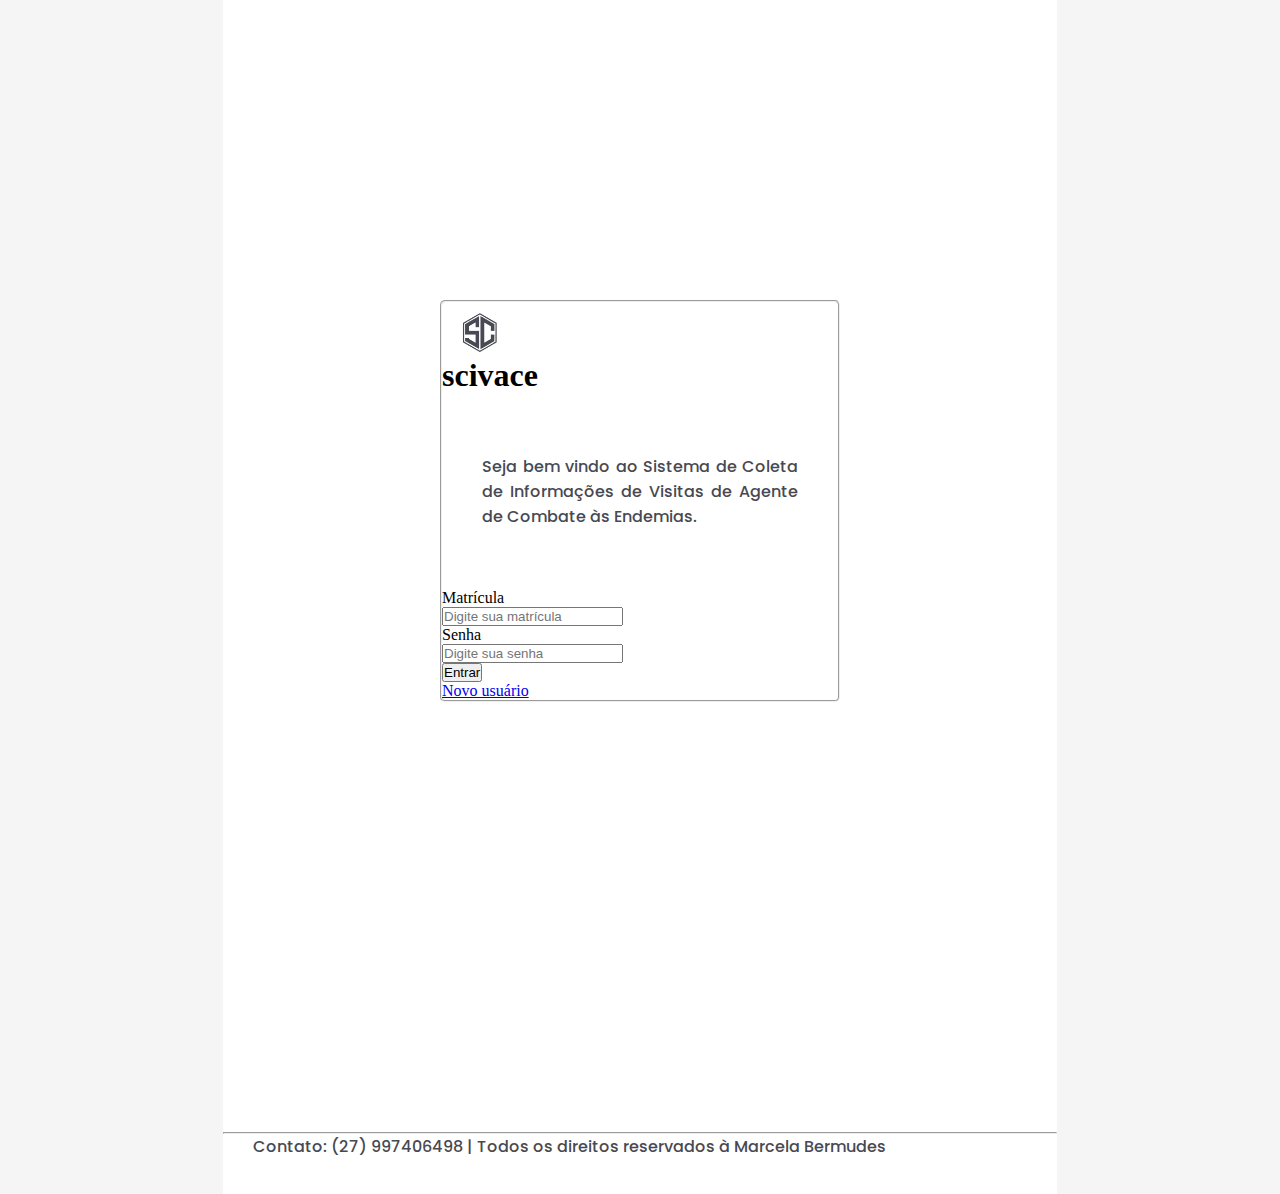
<file: index.html>
<!DOCTYPE html>
<html lang="pt-br">

<head>
    <meta charset="UTF-8">
    <meta name="viewport" content="width=device-width, initial-scale=1.0">
    <link rel="stylesheet" href="css/index.css">
    <title>SCIVACE</title>
</head>

<body>
    <!--TOPO/CABEÇALHO-->
    <header>
        <!--<H1 class="logo_nome">scivace</H1>-->
        <figure>
            <!--<img class="logo" src="/img/logo_scivace.PNG" alt="Logomarca SCIVACE">-->
        </figure>

    </header>

    <!--MAIN-->
    <main>

        <div class="centro">
            <fieldset>
                <figure>
                    <img class="logo" src="/img/logo_scivace.PNG" alt="Logomarca SCIVACE">
                </figure>
                <h1>scivace</h1>
                <p>Seja bem vindo ao Sistema de Coleta de Informações de Visitas de Agente de Combate às Endemias.</p>
                <!--FORMULÁRIO-->
                <form action="">
                    <!--MATRICULA-->
                    <label for="matricula">Matrícula</label><br>
                    <input type="text" id="matricula" name="matricula" value="" placeholder="Digite sua matrícula"><br>
                    <!--SENHA-->
                    <label for="senha">Senha</label><br>
                    <input type="password" id="senha" name="senha" placeholder="Digite sua senha"><br>
                    <!--ENVIAR: COLOCAR O BOTÃO DE ENVIAR AQUI (INPUT) E TIRAR O BUTTON-->
                </form>
                <a href="home.html"><button>Entrar</button> <br></a>
                <a class="novo_usuario" href="/cadastro.html">Novo usuário</a>
            </fieldset>
        </div>
        <!--BOTÃO VOLTAR-->
        <!--<div class="inferior_direito">
            <a href="index.html"><button class="voltar">Voltar</button></a>
        </div>-->
    </main>

    <!--RODAPÉ-->
    <footer>
        <hr>
        <p class="autora">Contato: (27) 997406498 | Todos os direitos reservados à Marcela Bermudes
        </p>
    </footer>


</body>

</html>
</file>
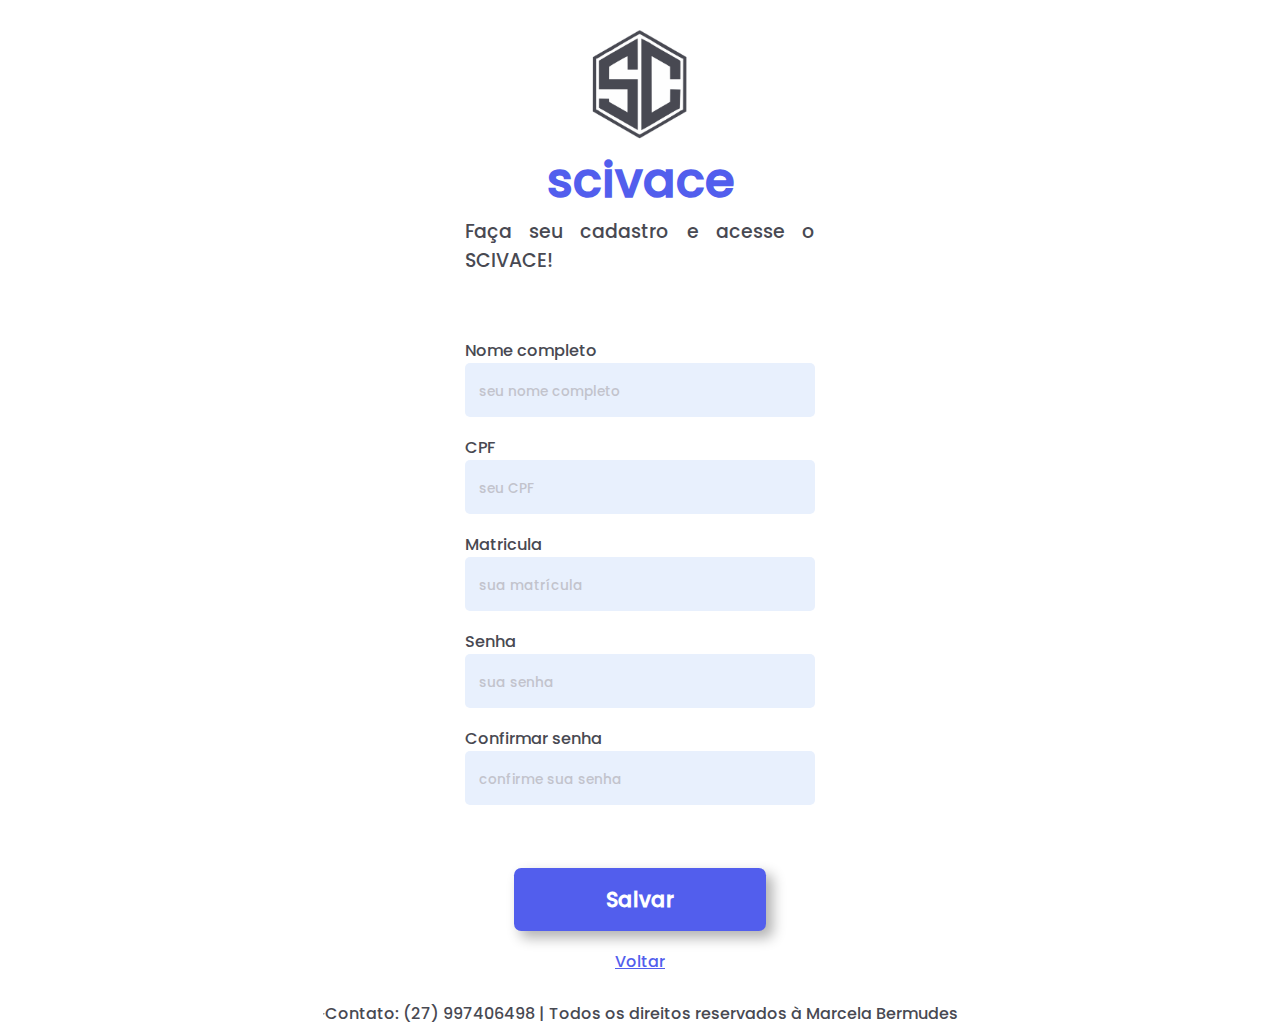
<file: cadastro.html>
<!DOCTYPE html>
<html lang="pt-br">

<head>
    <meta charset="UTF-8">
    <meta name="viewport" content="width=device-width, initial-scale=1.0">
    <link rel="stylesheet" href="css/cadastro.css">
    <meta name="viewport" content="width=device-width, initial-scale=1.0">

    <title>SCIVACE</title>
</head>

<body>
    <!--TOPO/CABEÇALHO-->
    <header>
        <!--<H1 class="logo_nome">scivace</H1>
        <figure>
            <img class="logo" src="/img/logo_scivace.PNG" alt="Logomarca SCIVACE">
        </figure>-->

    </header>

    <!--MAIN-->
    <main>
        <div class="centro">
            <fieldset>
                <figure>
                    <img class="logo" src="/img/logo_scivace.PNG" alt="Logomarca SCIVACE">
                </figure>
                <h1>scivace</h1>
                <p>Faça seu cadastro e acesse o SCIVACE!</p>
                <!--FORMULÁRIO-->
                <form action="">
                    <!--NOME-->
                    <label for="nome">Nome completo
                    </label><br>
                    <input type="text" id="nome" name="nome" value="" placeholder="seu nome completo"><br>
                    <!--CPF-->
                    <label for="cpf">CPF</label><br>
                    <input type="text" id="cpf" name="cpf" value="" placeholder="seu CPF"><br>
                    <!--MATRICULA-->
                    <label for="matricula">Matricula</label><br>
                    <input type="text" id="matricula" name="matricula" value="" placeholder="sua matrícula"><br>
                    <!--SENHA-->
                    <label for="senha">Senha</label><br>
                    <input type="password" id="senha" name="senha" placeholder="sua senha"><br>
                    <!--CONFIRMAR SENHA-->
                    <label for="confirmar_senha">Confirmar senha</label><br>
                    <input type="password" id="confirmar_senha" name="confirmar_senha"
                        placeholder="confirme sua senha"><br>
                    <!--ENVIAR-->

                </form>
                <a href="index.html"><button>Salvar</button> <br></a>
                <a class="voltar" href="/index.html">Voltar</a>

            </fieldset>
        </div>
    </main>

    <!--RODAPÉ-->
    <footer>
        <hr>
        <p class="autora">Contato: (27) 997406498 | Todos os direitos reservados à Marcela Bermudes
        </p>
    </footer>


</body>

</html>
</file>
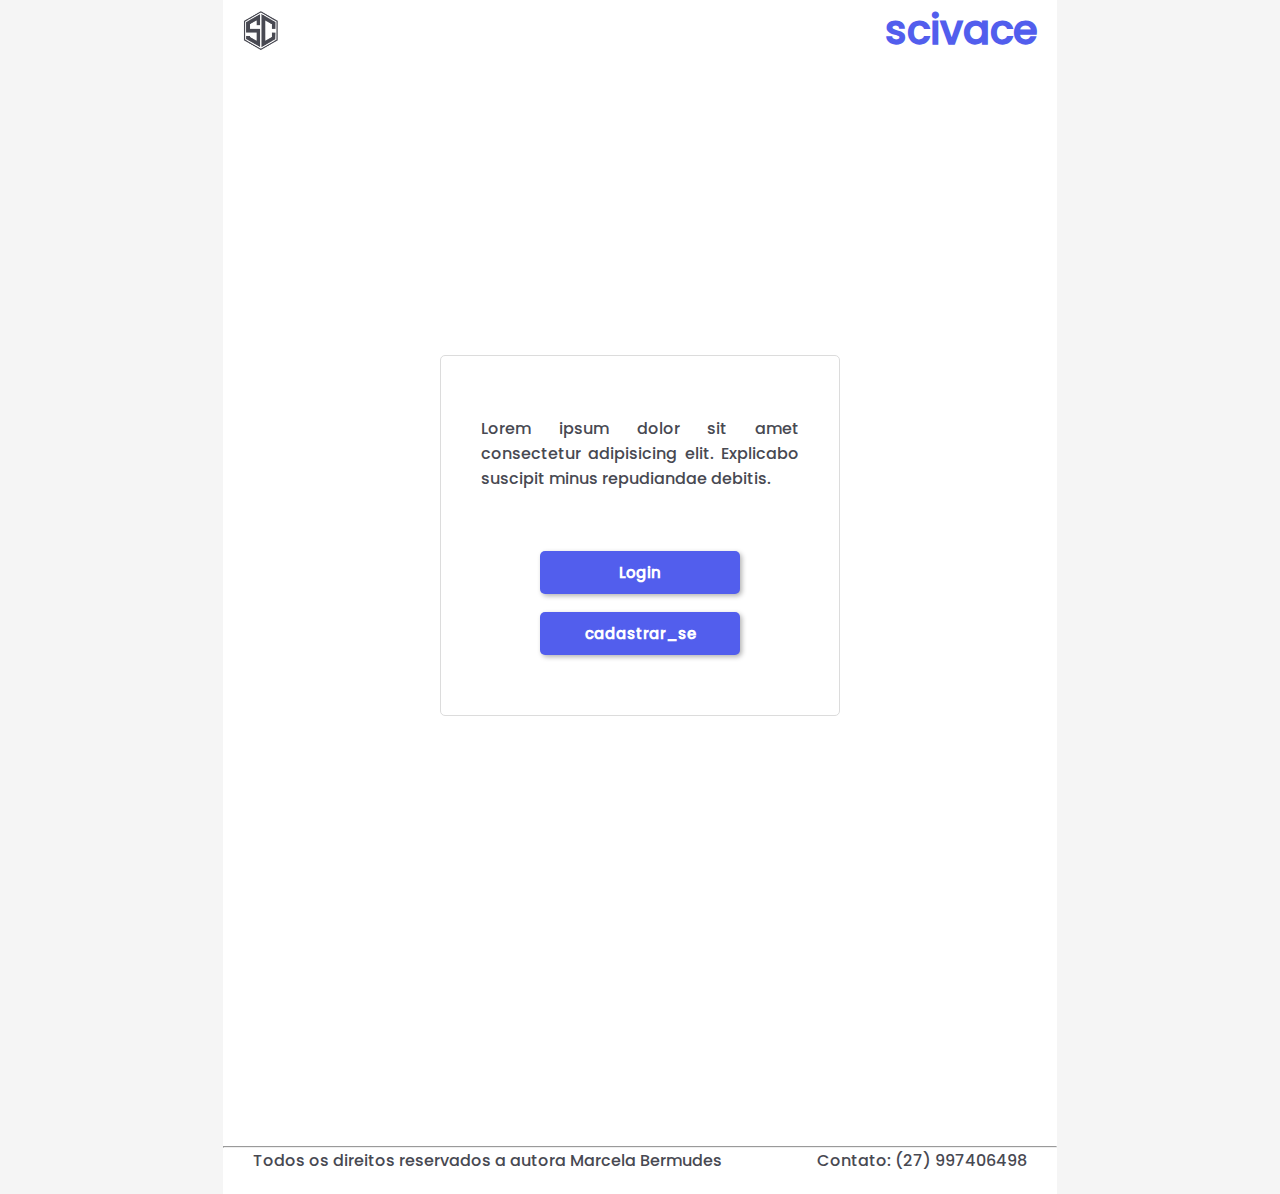
<file: index2.html>
<!DOCTYPE html>
<html lang="pt-br">

<head>
    <meta charset="UTF-8">
    <meta name="viewport" content="width=device-width, initial-scale=1.0">
    <link rel="stylesheet" href="css/index2.css">
    <title>SCIVACE</title>
</head>

<body>
    <!--TOPO/CABEÇALHO-->
    <header></header>
    <H1 class="logo_nome">scivace</H1>
    <figure>
        <img class="logo" src="/img/logo_scivace.PNG" alt="Logomarca SCIVACE">
    </figure>

    </header>

    <!--MAIN-->
    <main>
        <fieldset>
            <section>
                <p>Lorem ipsum dolor sit amet consectetur adipisicing elit. Explicabo suscipit minus repudiandae
                    debitis.
                </p>
            </section>

            <section class="botoes">
                <!--BOTÕES LOGIN E CADASTRO-->
                <a href="login.html"><button class="login">Login</button> <br></a>
                <a href="cadastro.html"><button class="cadastrar_se">cadastrar_se</button>
                </a>
            </section>
        </fieldset>
    </main>

    <!--RODAPÉ-->
    <footer>
        <hr>
        <p class="contato">Contato: (27) 997406498</p>
        <p class="autora"> Todos os direitos reservados a autora Marcela Bermudes
        </p>
    </footer>


</body>

</html>
</file>
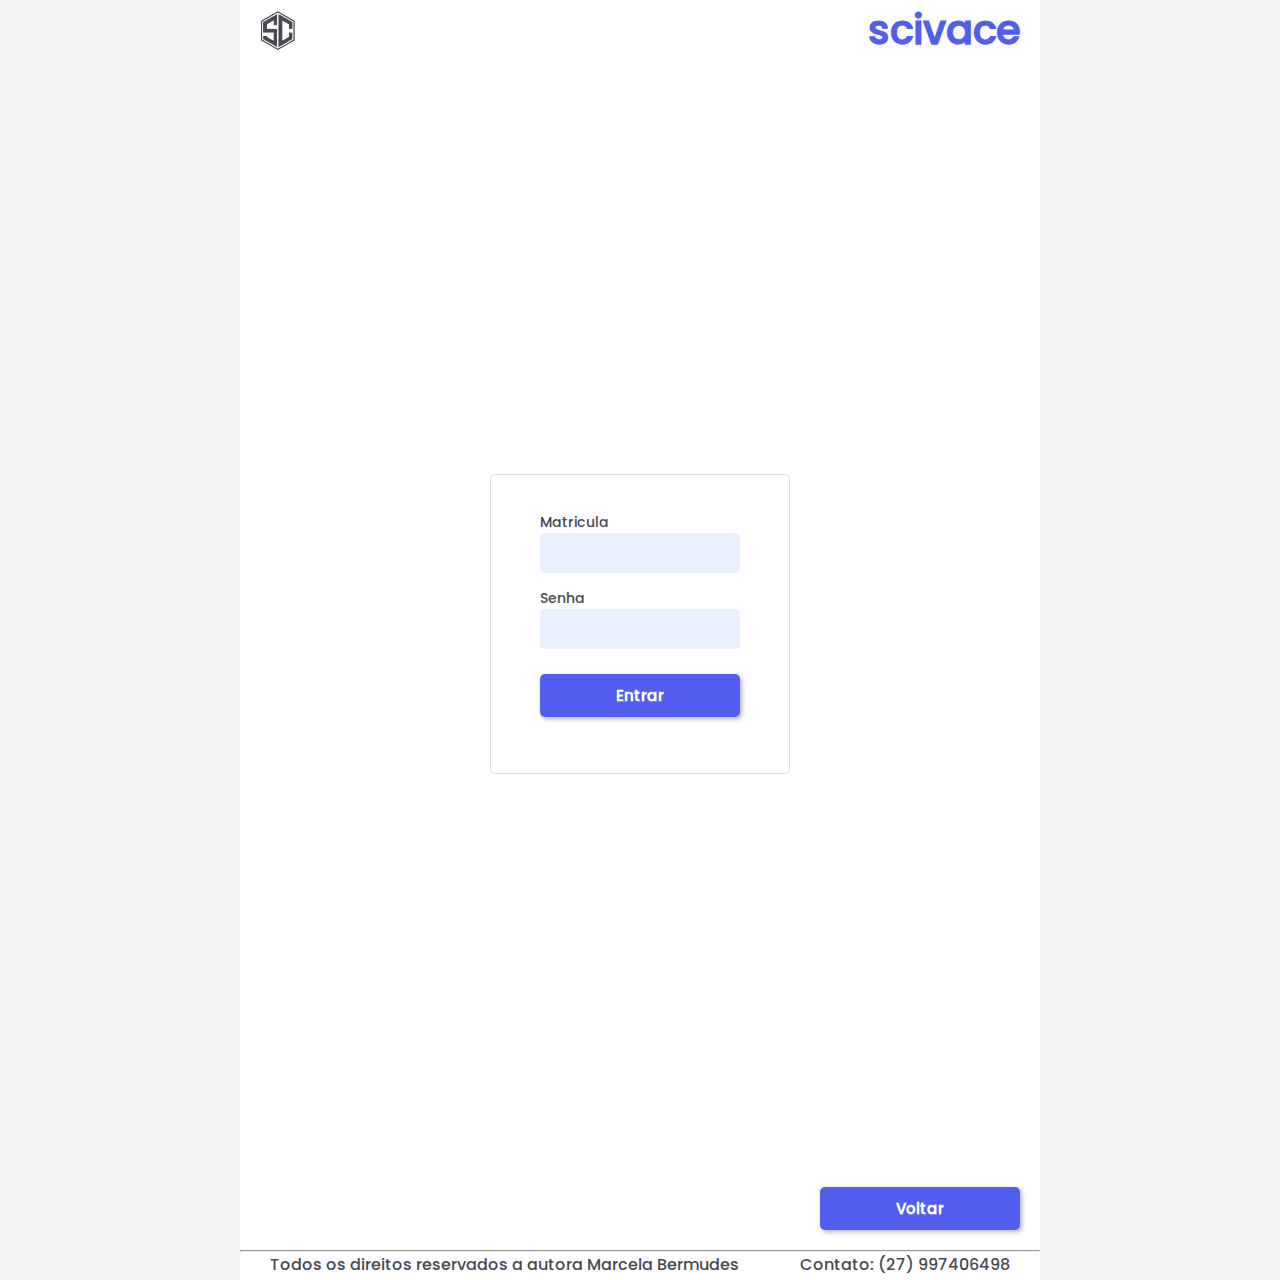
<file: login.html>
<!DOCTYPE html>
<html lang="pt-br">

<head>
    <meta charset="UTF-8">
    <meta name="viewport" content="width=device-width, initial-scale=1.0">
    <link rel="stylesheet" href="css/login.css">
    <title>SCIVACE</title>
</head>

<body>
    <!--TOPO/CABEÇALHO-->
    <header>
        <H1 class="logo_nome">scivace</H1>
        <figure>
            <img class="logo" src="/img/logo_scivace.PNG" alt="Logomarca SCIVACE">
        </figure>

    </header>

    <!--MAIN-->
    <main>

        <div class="centro">
            <fieldset>
                <!--FORMULÁRIO-->
                <form action="">
                    <!--MATRICULA-->
                    <label for="matricula">Matricula</label><br>
                    <input type="text" id="matricula" name="matricula" value=""><br>
                    <!--SENHA-->
                    <label for="senha">Senha</label><br>
                    <input type="password" id="senha" name="senha"><br>
                    <!--ENVIAR: COLOCAR O BOTÃO DE ENVIAR AQUI (INPUT) E TIRAR O BUTTON-->
                </form>
                <a href="home.html"><button>Entrar</button> <br></a>
            </fieldset>
        </div>
        <!--BOTÃO VOLTAR-->
        <div class="inferior_direito">
            <a href="index.html"><button class="voltar">Voltar</button></a>
        </div>
    </main>

    <!--RODAPÉ-->
    <footer>
        <hr>
        <p class="contato">Contato: (27) 997406498</p>
        <p class="autora"> Todos os direitos reservados a autora Marcela Bermudes
        </p>
    </footer>


</body>

</html>
</file>
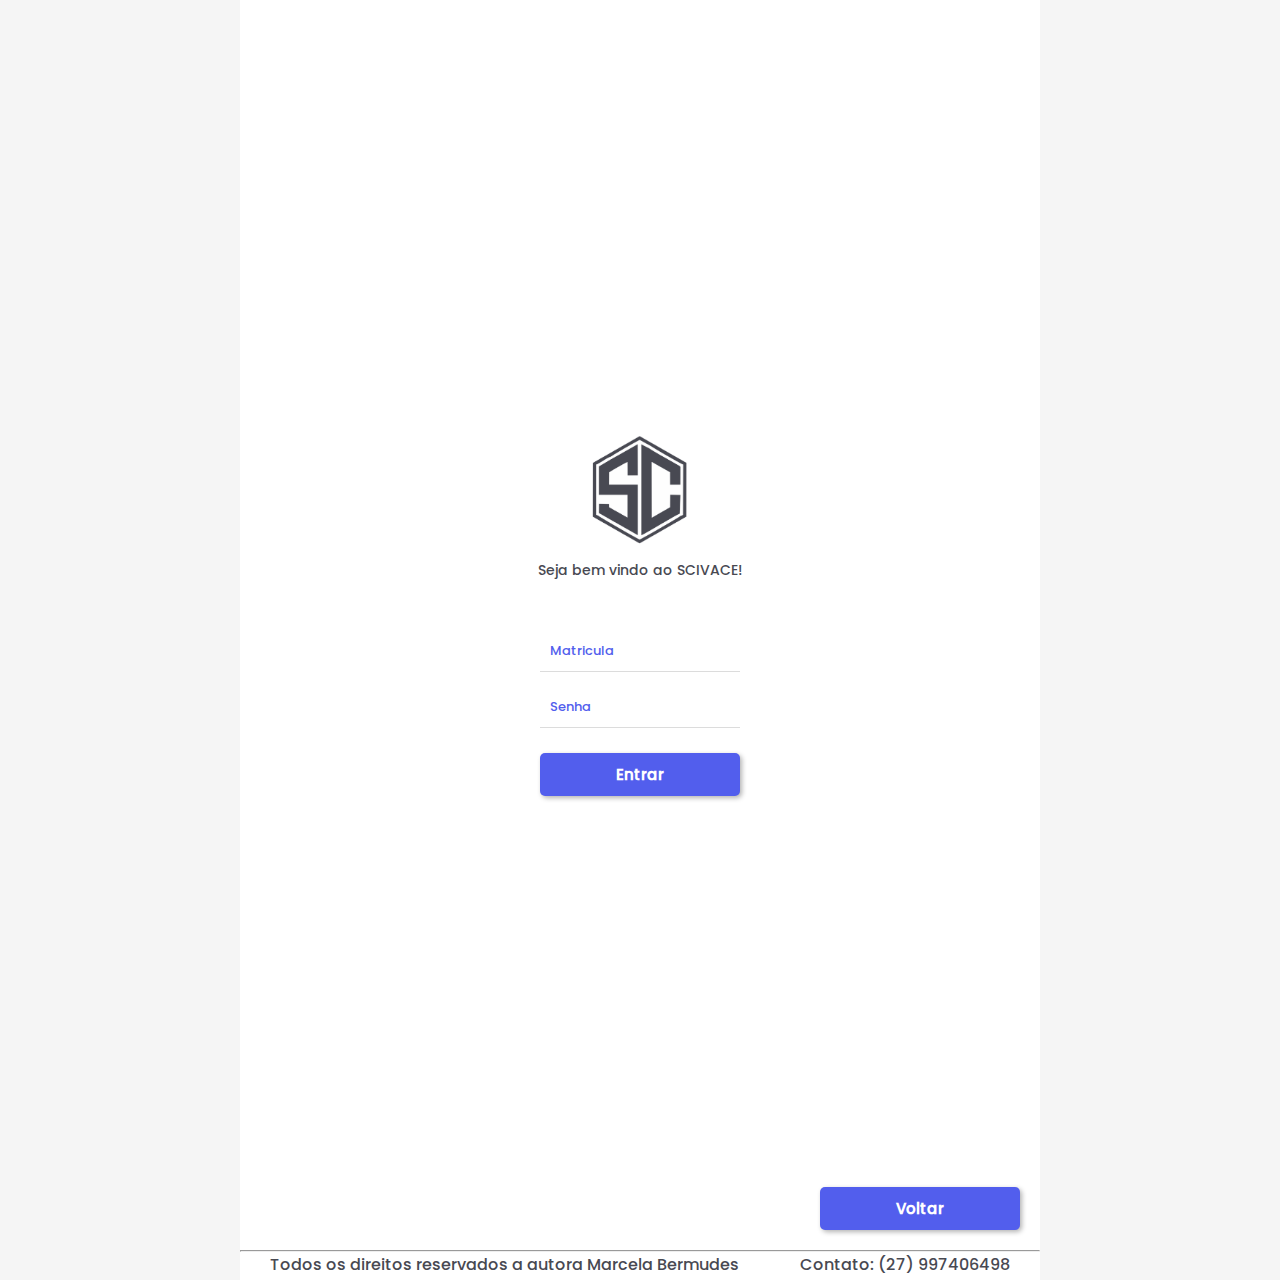
<file: pagina_teste.html>
<!DOCTYPE html>
<html lang="pt-br">

<head>
    <meta charset="UTF-8">
    <meta name="viewport" content="width=device-width, initial-scale=1.0">
    <link rel="stylesheet" href="css/pagina_teste.css">
    <title>SCIVACE</title>
</head>

<body>
    <!--TOPO/CABEÇALHO-->
    <header>
        <!--<H1 class="logo_nome">scivace</H1>-->
        <figure>
            <!--<img class="logo" src="/img/logo_scivace.PNG" alt="Logomarca SCIVACE">-->
        </figure>

    </header>

    <!--MAIN-->
    <main>

        <div class="centro">
            <fieldset>
                <figure>
                    <img class="logo" src="/img/logo_scivace.PNG" alt="Logomarca SCIVACE">
                </figure>
                <p>Seja bem vindo ao SCIVACE!</p>
                <!--FORMULÁRIO-->
                <form action="">
                    <!--MATRICULA-->
                    <!--<label for="matricula">Matricula</label><br>-->
                    <input type="text" id="matricula" name="matricula" value="" placeholder="Matricula"><br>
                    <!--SENHA-->
                    <!--<label for="senha">Senha</label><br>-->
                    <input type="password" id="senha" name="senha" placeholder="Senha"><br>
                    <!--ENVIAR: COLOCAR O BOTÃO DE ENVIAR AQUI (INPUT) E TIRAR O BUTTON-->
                </form>
                <a href="home.html"><button>Entrar</button> <br></a>
            </fieldset>
        </div>
        <!--BOTÃO VOLTAR-->
        <div class="inferior_direito">
            <a href="index.html"><button class="voltar">Voltar</button></a>
        </div>
    </main>

    <!--RODAPÉ-->
    <footer>
        <hr>
        <p class="contato">Contato: (27) 997406498</p>
        <p class="autora"> Todos os direitos reservados a autora Marcela Bermudes
        </p>
    </footer>


</body>

</html>
</file>
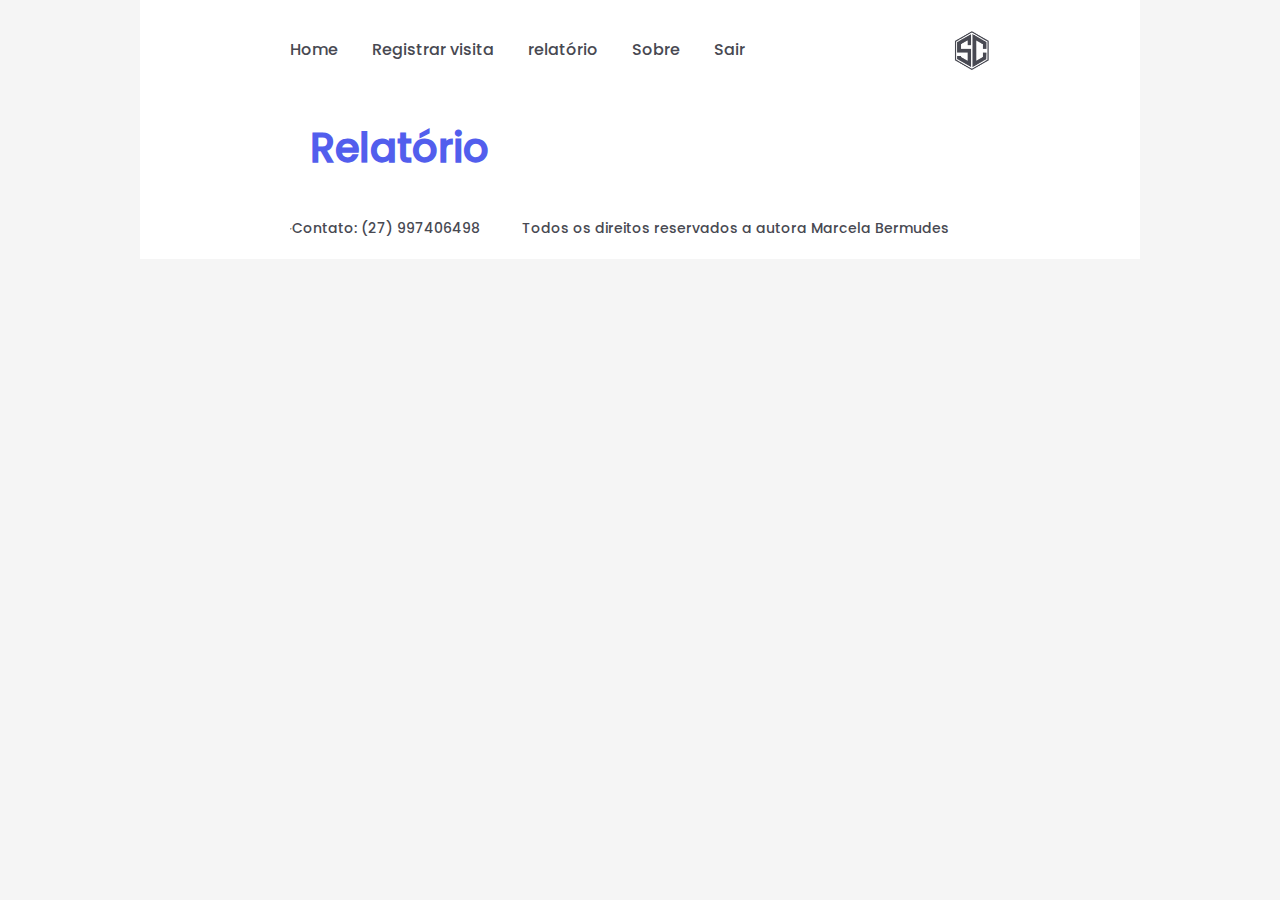
<file: relatorio.html>
<!DOCTYPE html>
<html lang="pt-br">

<head>
    <meta charset="UTF-8">
    <meta name="viewport" content="width=device-width, initial-scale=1.0">
    <link rel="stylesheet" href="css/relatorio.css">
    <title>Relatório</title>
</head>

<body>

    <!--TOPO/CABEÇALHO-->
    <header>

        <!--MENU DE NAVEGAÇÃO-->
        <nav>
            <ul>
                <li><a href="home.html">Home</a> &nbsp; &nbsp;</li>
                <li><a href="visita.html">Registrar visita</a> &nbsp; &nbsp;</li>
                <li><a href="relatorio.html">relatório</a> &nbsp; &nbsp;</li>
                <li><a href="sobre.html">Sobre</a> &nbsp; &nbsp;</li>
                <li><a href="index.html">Sair</a> &nbsp; &nbsp;</li>
            </ul>
        </nav>

        <!--LOGO DO MENU-->
        <figure>
            <img class="logo" src="/img/logo_scivace.PNG" alt="Logomarca SCIVACE">
        </figure>
    </header>

    <!--MAIN-->
    <main>

        <!--TITULO DA PÁGINA-->
        <h1><span>Relatório</span></h1>
    </main>

    <!--RODAPÉ-->
    <footer>
        <hr>
        <p class="contato">Contato: (27) 997406498</p>
        <p class="autora"> Todos os direitos reservados a autora Marcela Bermudes
        </p>
    </footer>
</body>

</html>
</file>
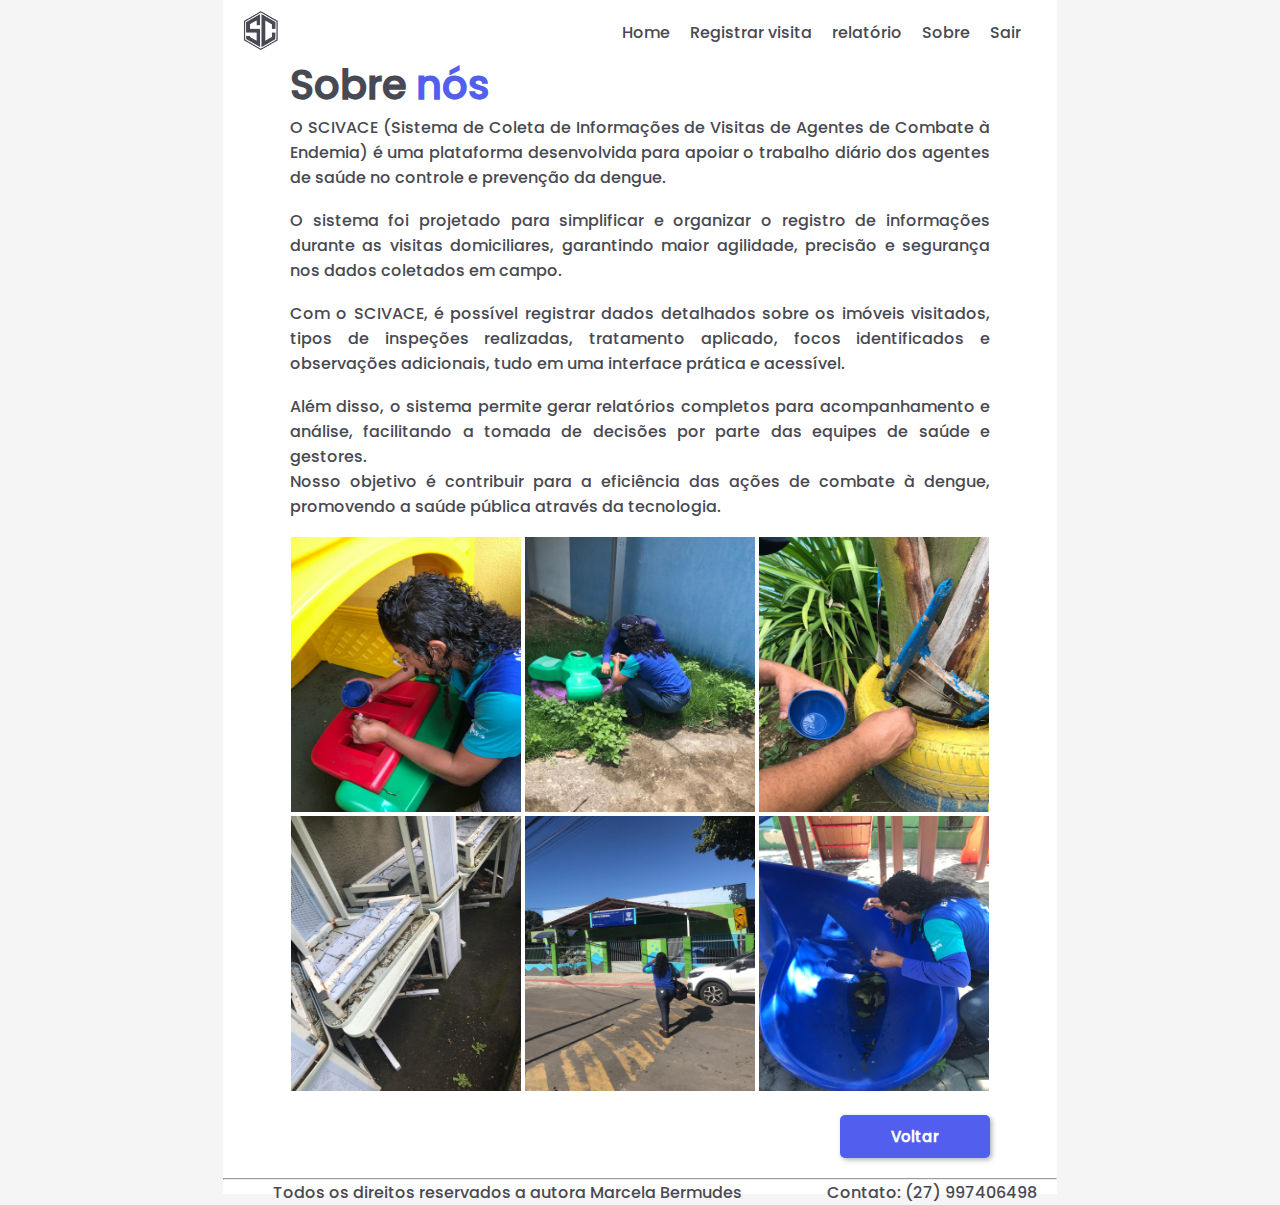
<file: sobre.html>
<!DOCTYPE html>
<html lang="pt-br">

<head>
    <meta charset="UTF-8">
    <meta name="viewport" content="width=device-width, initial-scale=1.0">
    <link rel="stylesheet" href="css/sobre.css">
    <title>Sobre</title>
</head>

<body>

    <!--TOPO/CABEÇALHO-->
    <header>

        <!--MENU DE NAVEGAÇÃO-->
        <nav>
            <ul>
                <li><a href="home.html">Home</a> &nbsp; &nbsp;</li>
                <li><a href="visita.html">Registrar visita</a> &nbsp; &nbsp;</li>
                <li><a href="relatorio.html">relatório</a> &nbsp; &nbsp;</li>
                <li><a href="sobre.html">Sobre</a> &nbsp; &nbsp;</li>
                <li><a href="">Sair</a> &nbsp; &nbsp;</li>
            </ul>
        </nav>

        <!--LOGO DO MENU-->
        <figure>
            <img class="logo" src="/img/logo_scivace.PNG" alt="Logomarca SCIVACE">
        </figure>
    </header>

    <!--MAIN-->
    <main>

        <!--TITULO DA PÁGINA-->
        <h1>Sobre <span>nós</span></h1>

        <p>O SCIVACE (Sistema de Coleta de Informações de Visitas de Agentes de Combate à Endemia) é uma plataforma
            desenvolvida para apoiar o trabalho diário dos agentes de saúde no controle e prevenção da dengue.</p> <br>
        <p>O sistema foi projetado para simplificar e organizar o registro de informações durante as visitas
            domiciliares, garantindo maior agilidade, precisão e segurança nos dados coletados em campo.</p> <br>
        <p>Com o SCIVACE, é possível registrar dados detalhados sobre os imóveis visitados, tipos de inspeções
            realizadas, tratamento aplicado, focos identificados e observações adicionais, tudo em uma interface prática
            e acessível.</p> <br>
        <p>Além disso, o sistema permite gerar relatórios completos para acompanhamento e análise, facilitando a tomada
            de decisões por parte das equipes de saúde e gestores.</p>
        <p>Nosso objetivo é contribuir para a eficiência das ações de combate à dengue, promovendo a saúde pública
            através da tecnologia.</p> <br>
        <!--GALERIA DE FOTOS-->
        <section class="galeria_geral">
            <section class="galeria">
                <figure>
                    <img src="/img/ace_1.jpg" alt="agentes de endemias">
                    <img src="/img/ace_3.jpg" alt="agentes de endemias">
                    <img src="/img/ace_4.jpg" alt="agentes de endemias">
                </figure>
            </section>
            <section class="galeria">
                <figure>
                    <img src="/img/ace_6.jpg" alt="agentes de endemias">
                    <img src="/img/ace_7.jpg" alt="agentes de endemias">
                    <img src="/img/ace_8.jpg" alt="agentes de endemias">
                </figure>
            </section>
        </section>

        <!--BOTÃO VOLTAR-->
        <button class="voltar">Voltar</button>
    </main>

    <!--RODAPÉ-->
    <footer>
        <hr>
        <p class="contato">Contato: (27) 997406498</p>
        <p class="autora"> Todos os direitos reservados a autora Marcela Bermudes
        </p>
    </footer>
</body>

</html>
</file>
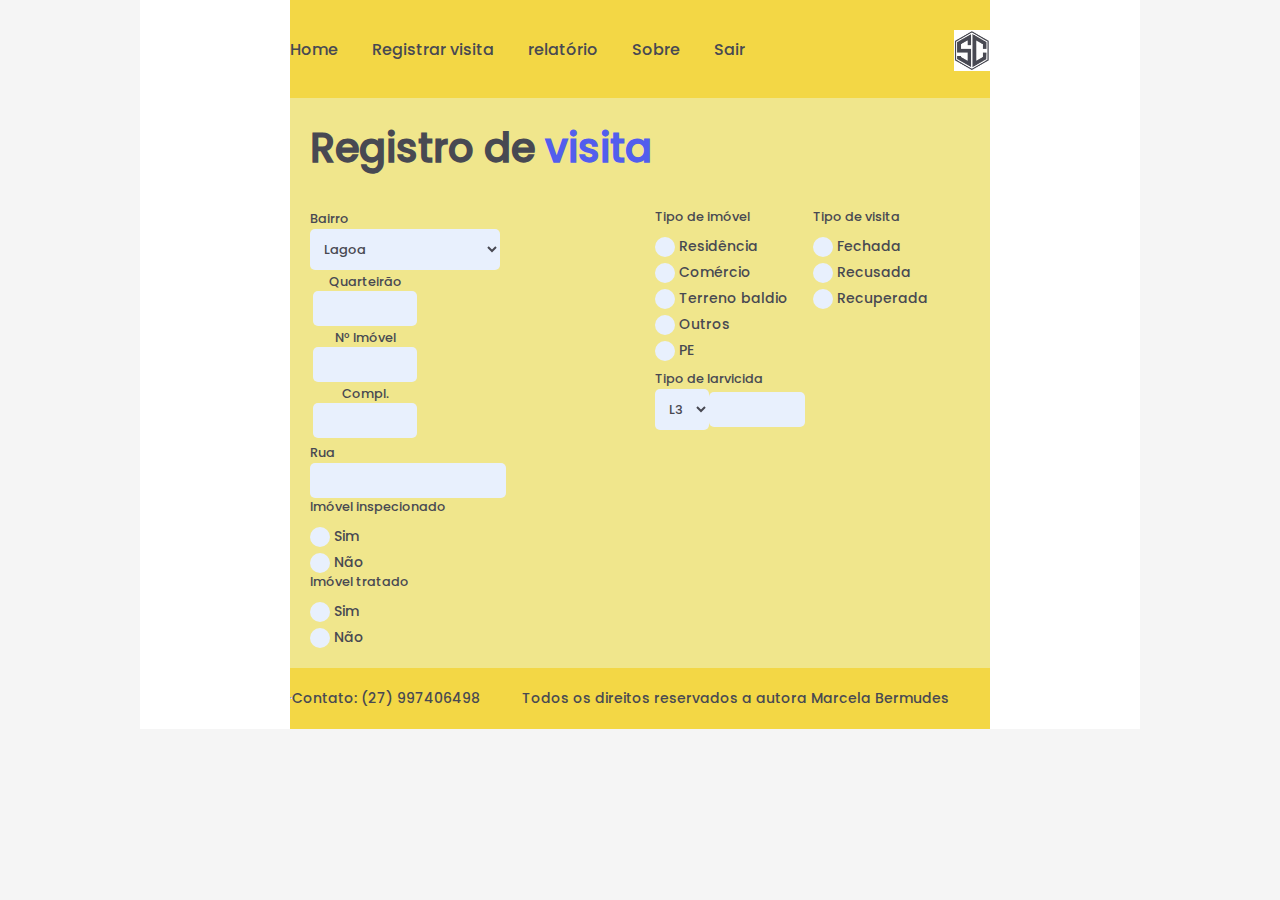
<file: visita.html>
<!DOCTYPE html>
<html lang="pt-br">

<head>
    <meta charset="UTF-8">
    <meta name="viewport" content="width=device-width, initial-scale=1.0">
    <link rel="stylesheet" href="css/visita.css">
    <title>Registro de visita</title>
</head>

<body>

    <!--TOPO/CABEÇALHO-->
    <header>

        <!--MENU DE NAVEGAÇÃO-->
        <nav>
            <ul>
                <li><a href="home.html">Home</a> &nbsp; &nbsp;</li>
                <li><a href="visita.html">Registrar visita</a> &nbsp; &nbsp;</li>
                <li><a href="relatorio.html">relatório</a> &nbsp; &nbsp;</li>
                <li><a href="sobre.html">Sobre</a> &nbsp; &nbsp;</li>
                <li><a href="">Sair</a> &nbsp; &nbsp;</li>
            </ul>
        </nav>

        <!--LOGO DO MENU-->
        <figure>
            <img class="logo" src="/img/logo_scivace.PNG" alt="Logomarca SCIVACE">
        </figure>
    </header>

    <!--MAIN-->
    <main>

        <!--TITULO DA PÁGINA-->
        <h1>Registro de <span>visita</span></h1>

        <!--FORMULÁRIO-->
        <form action="">
            <div class="conteudo">
                <div class="colunas coluna_1">
                    <!--BAIRRO-->
                    <label class="titulo" for="bairro">Bairro</label> <br>
                    <select name="bairro" id="bairro">
                        <option value="lagoa">Lagoa</option>
                        <option value="bairro_das_laranjeiras">Bairro das Laranjeiras</option>
                        <option value="portal_de_jacaraipe">Portal de Jacaraípe</option>
                        <option value="enseada_de_jacaraipe">Enseada de Jacaraípe</option>
                    </select>
                    <!--NUMERO-->
                    <div>
                        <div class="numero titulo">
                            <label for="quarteirao">Quarteirão</label><br>
                            <input type="number" id="quarteirao" name="quarteirao" min="1" max="1000">
                        </div>
                        <div class="numero titulo">
                            <label for="numero">N° Imóvel</label><br>
                            <input type="number" id="numero" name="numero" min="1" max="1000">
                        </div>
                        <div class="numero titulo">
                            <label for="complemento">Compl.</label><br>
                            <input type="number" id="complemento" name="complemento" min="1" max="1000">
                        </div>

                    </div>
                    <!--RUA-->
                    <label class="titulo" for="rua">Rua</label><br>
                    <input type="text" id="rua" name="rua" value=""><br>
                    <!--IMÓVEL INSPECIONADO-->
                    <p class="titulo">Imóvel inspecionado</p>
                    <input type="radio" id="sim" name="sim" value="sim">
                    <label for="sim">Sim</label><br>
                    <input type="radio" id="nao" name="nao" value="nao">
                    <label for="nao">Não</label><br>
                    <!--IMÓVEL TRATADO-->
                    <p class="titulo">Imóvel tratado</p>
                    <input type="radio" id="sim" name="sim" value="sim">
                    <label for="sim">Sim</label><br>
                    <input type="radio" id="nao" name="nao" value="nao">
                    <label for="nao">Não</label><br>
                </div>
                <div class="colunas coluna_2">
                    <div class="conteudo_2">
                        <!--TIPO DE IMÓVEL-->
                        <div class="tipo tipo_1">
                            <p class="titulo">Tipo de imóvel</p>
                            <input type="radio" id="residencia" name="residencia" value="residencia">
                            <label for="residencia">Residência</label><br>
                            <input type="radio" id="comercio" name="comercio" value="comercio">
                            <label for="comercio">Comércio</label><br>
                            <input type="radio" id="terreno_baldio" name="terreno_baldio" value="terreno_baldio">
                            <label for="terreno_baldio">Terreno baldio</label><br>
                            <input type="radio" id="outros" name="outros" value="outros">
                            <label for="outros">Outros</label><br>
                            <input type="radio" id="pe" name="pe" value="pe">
                            <label for="pe">PE</label><br>
                        </div>
                        <!--TIPO DE VISITA-->
                        <div class="tipo tipo_2">
                            <p class="titulo">Tipo de visita</p>
                            <input type="radio" id="fechada" name="fechada" value="fechada">
                            <label for="fechada">Fechada</label><br>
                            <input type="radio" id="recusada" name="recusada" value="recusada">
                            <label for="recusada">Recusada</label><br>
                            <input type="radio" id="recuperada" name="recuperada" value="recuperada">
                            <label for="recuperada">Recuperada</label><br>
                        </div>
                    </div>
                    <!--LARVICIDA-->
                    <div class="conteudo_3">
                        <div class="larvicida">
                            <!--TIPO DE LARVICIDA-->
                            <label class="titulo" for="bairro">Tipo de larvicida</label> <br>
                            <select name="tipo_de_larvicida" id="tipo_de_larvicida">
                                <option value="l3">L3</option>
                        </div>
                        <div class="larvicida">
                            <label for="quarteirao">Quarteirão</label><br>
                            <input type="number" id="quarteirao" name="quarteirao" min="1" max="1000">
                        </div>

                    </div>
                </div>
            </div>
        </form>
    </main>

    <!--RODAPÉ-->
    <footer>
        <hr>
        <p class="contato">Contato: (27) 997406498</p>
        <p class="autora"> Todos os direitos reservados a autora Marcela Bermudes
        </p>
    </footer>
</body>

</html>
</file>
<file: css/index.css>
* {
    margin: 0;
    padding: 0;
    box-sizing: border-box;
}


@font-face {
    font-family: poppins;
    src: url(/font/Poppins-Medium.ttf);
}


/*HTML*/
html {
    background-color: #F5F5F5;
}


/*BODY*/
body {
    background-color: white;
    width: 834px;
    height: 1194px;
    margin: auto;
}


/*LOGO NOME (CABEÇALHO)*/
.logo_nome {
    font-family: poppins;
    font-size: 40px;
    color: #525EED;
    font-weight: bold;
    margin-right: 20px;
    float: right;
}



/*IMAGEM LOGO (CABEÇALHO)*/
.logo {
    width: 36px;
    margin-left: 20px;
    margin-top: 10px;
}


/*MAIN*/
main {
    width: 400px;
    margin: auto;
    position: relative;
    top: 300px;

}


fieldset {
    border-radius: 5px;
    margin-bottom: 50px;
}

main p {
    text-align: justify;
    margin: auto;
    font-family: poppins;
    color: #484952;
    margin: 60px 40px;
}


.botoes {
    margin: 60px 40px;
}


/*BOTÃO LOGIN*/
.login {
    font-family: poppins;
    font-size: 15px;
    width: 200px;
    padding: 10px 10px;
    border: none;
    background-color: #525EED;
    border-radius: 5px;
    font-weight: bold;
    color: white;
    transition: transform 0.2s;
    box-shadow: 2px 2px 5px rgba(0, 0, 0, 0.3);
    display: block;
    margin: auto;
}


/*BOTÃO CADASTRAR-SE*/
.cadastrar_se {
    font-family: poppins;
    font-size: 15px;
    width: 200px;
    padding: 10px 10px;
    border: none;
    background-color: #525EED;
    border-radius: 5px;
    font-weight: bold;
    color: white;
    transition: transform 0.2s;
    box-shadow: 2px 2px 5px rgba(0, 0, 0, 0.3);
    display: block;
    margin: auto;
}


/*HOVER TODOS OS BOTÕES*/
button:hover {
    background: #F3D745;
    color: #484952;
    transform: scale(1.1);
}


/*RODAPÉ*/
footer {
    font-family: poppins;
    color: #484952;
    position: relative;
    top: 680px;
}


.contato {
    float: right;
    margin-right: 30px;
}

.autora {
    margin-left: 30px;
}

/*
#484952 cinza mais escuro
#767474 cinza mais claro
*/
</file>
<file: css/cadastro.css>
* {
    margin: 0;
    padding: 0;
    box-sizing: border-box;
}

@font-face {
    font-family: poppins;
    src: url(../font/Poppins-Medium.ttf);
}

/*HTML*/
html,
body {
    width: 100%;
    height: 100%;
    background-color: white
}

/*BODY*/
body {
    background-color: white;
    max-width: 800px;
    min-height: 100vh;
    margin: 0 auto;
    display: flex;
    flex-direction: column;
    justify-content: space-between;
}

header {
    height: 1vh;
    display: flex;
    align-items: center;
    justify-content: space-between;
    padding: 0 4vw;
}

main {
    flex: 1;
    width: 100%;
    display: flex;
    flex-direction: column;
    justify-content: center;
    align-items: center;
    padding: 3vh 5vh;
}

.centro {
    display: flex;
    justify-content: center;
    align-items: center;
    flex: 1;
}




footer {
    height: 30px;
}

/*LOGO NOME (CABEÇALHO)*/
.logo_nome {
    font-family: poppins;
    font-size: 5vh;
    color: #525EED;
    font-weight: bold;
    margin-right: 20px;
}

/*IMAGEM LOGO (CABEÇALHO)*/
.logo {
    width: 12vh;
    min-width: 70px;
    max-width: 100px;
}


fieldset {
    width: 60vh;
    max-width: 350px;
    min-width: 250px;
    height: auto;
    border: none;
    border-radius: 5px;
    display: flex;
    flex-direction: column;
    align-items: center;
    justify-content: center;
    background-color: white;
}

fieldset p {
    font-family: poppins;
    font-size: 2.1vh;
    color: #484952;
    margin-bottom: 5vh;
    text-align: center;
}


fieldset h1 {
    font-family: poppins;
    font-size: 3rem;
    color: #525EED;
    text-align: center;
}


fieldset p {
    font-family: poppins;
    font-size: 2.1vh;
    color: #484952;
    margin-bottom: 7vh;
    text-align: justify;
}


input::placeholder {
    color: #c2c3cc;
    font-size: 0.85rem;
}

label {
    font-family: poppins;
    font-size: 1.8vh;
    color: #484952;
}

input {
    width: 100%;
    background: #E8F0FD;
    border: none;
    border-radius: 5px;
    padding: 1.5vh;
    color: #484952;
    font-family: poppins;
    font-size: 2vh;
    margin-bottom: 2vh;
}

input:focus {
    outline-color: #525EED;
}

/*BOTÃO SALVAR*/
button {
    font-family: poppins;
    font-size: 2.3vh;
    width: 28vh;
    padding: 1.8vh 0;
    border: none;
    background-color: #525EED;
    border-radius: 0.8vh;
    font-weight: bold;
    color: white;
    transition: transform 0.2s;
    box-shadow: 0.5vw 0.5vw 1vw rgba(0, 0, 0, 0.3);
    margin-top: 5vh;
}

/*HOVER TODOS OS BOTÕES*/
button:hover {
    background: #F3D745;
    color: #484952;
    transform: scale(1.05);
}

a {
    text-decoration: none;
}


.voltar {
    font-family: poppins;
    font-size: 1rem;
    color: #525EED;
    text-decoration: underline;
    margin-top: 2vh;
}

.voltar:hover {
    color: #F3D745;
}


/*RODAPÉ*/
footer {
    height: 7vh;
    display: flex;
    align-items: center;
    justify-content: center;
    padding: 0 5vh;
    font-family: poppins;
    color: #484952;
}


.autora {
    text-align: center;
}


/*RESPONSIVIDADE*/
@media screen and (max-width:600px) {
    body {
        height: auto;
    }

    .logo_nome {
        font-size: 6vw;
    }

    fieldset {
        width: 90%;
    }


    footer {
        flex-direction: column;
        gap: 1vh;
        height: auto;
        text-align: center;
        font-size: 1.8vh;
    }
}
</file>
<file: css/index2.css>
* {
    margin: 0;
    padding: 0;
    box-sizing: border-box;
}


@font-face {
    font-family: poppins;
    src: url(/font/Poppins-Medium.ttf);
}


/*HTML*/
html {
    background-color: #F5F5F5;
}


/*BODY*/
body {
    background-color: white;
    width: 834px;
    height: 1194px;
    margin: auto;
}


/*LOGO NOME (CABEÇALHO)*/
.logo_nome {
    font-family: poppins;
    font-size: 40px;
    color: #525EED;
    font-weight: bold;
    margin-right: 20px;
    float: right;
}



/*IMAGEM LOGO (CABEÇALHO)*/
.logo {
    width: 36px;
    margin-left: 20px;
    margin-top: 10px;
}


/*MAIN*/
main {
    width: 400px;
    margin: auto;
    position: relative;
    top: 300px;

}


fieldset {
    border-radius: 5px;
    margin-bottom: 50px;
    border: 1px solid gainsboro;
}

main p {
    text-align: justify;
    margin: auto;
    font-family: poppins;
    color: #484952;
    margin: 60px 40px;
}


.botoes {
    margin: 60px 40px;
}

a {
    text-decoration: none;
}


/*BOTÃO LOGIN*/
.login {
    font-family: poppins;
    font-size: 15px;
    width: 200px;
    padding: 10px 10px;
    border: none;
    background-color: #525EED;
    border-radius: 5px;
    font-weight: bold;
    color: white;
    transition: transform 0.2s;
    box-shadow: 2px 2px 5px rgba(0, 0, 0, 0.3);
    display: block;
    margin: auto;
}



/*BOTÃO CADASTRAR-SE*/
.cadastrar_se {
    font-family: poppins;
    font-size: 15px;
    width: 200px;
    padding: 10px 10px;
    border: none;
    background-color: #525EED;
    border-radius: 5px;
    font-weight: bold;
    color: white;
    transition: transform 0.2s;
    box-shadow: 2px 2px 5px rgba(0, 0, 0, 0.3);
    display: block;
    margin: auto;
}


/*HOVER TODOS OS BOTÕES*/
button:hover {
    background: #F3D745;
    color: #484952;
    transform: scale(1.1);
}



/*RODAPÉ*/
footer {
    font-family: poppins;
    color: #484952;
    position: relative;
    top: 680px;
}


.contato {
    float: right;
    margin-right: 30px;
}

.autora {
    margin-left: 30px;
}

/*
#484952 cinza mais escuro
#767474 cinza mais claro
*/
</file>
<file: css/login.css>
* {
    margin: 0;
    padding: 0;
    box-sizing: border-box;
}

@font-face {
    font-family: poppins;
    src: url(/font/Poppins-Medium.ttf);
}

/*HTML*/
html {
    background-color: #F5F5F5;
}

/*BODY*/
body {
    background-color: white;
    width: 800px;
    height: 1280px;
    margin: auto;
}

header {
    height: 70px;
}

main {
    height: 1180px;
    width: 800px;
    margin: auto;
    display: flex;
    flex-direction: column;
    justify-content: center;
    align-items: center;
}

footer {
    height: 30px;
}

/*LOGO NOME (CABEÇALHO)*/
.logo_nome {
    font-family: poppins;
    font-size: 40px;
    color: #525EED;
    font-weight: bold;
    margin-right: 20px;
    float: right;
}

/*IMAGEM LOGO (CABEÇALHO)*/
.logo {
    width: 36px;
    margin-left: 20px;
    margin-top: 10px;
}

fieldset {
    width: 300px;
    height: 300px;
    border: 1px solid gainsboro;
    border-radius: 5px;
    display: flex;
    flex-direction: column;
    justify-content: center;
    align-items: center;
}

.centro {
    display: flex;
    justify-content: center;
    align-items: center;
    flex: 1;
}

.inferior_direito {
    display: flex;
    justify-content: flex-end;
    width: 100%;
    padding-right: 20px;
    padding-bottom: 20px;
}

label {
    font-family: poppins;
    font-size: 14px;
    color: #484952;
}

input {
    width: 200px;
    background: #E8F0FD;
    border: none;
    border-radius: 5px;
    padding: 10px;
    color: #484952;
    font-family: poppins;
    font-size: 13px;
    margin-bottom: 15px;
}

/*BOTÃO LOGIN*/
input[type="submit"],
button {
    font-family: poppins;
    font-size: 15px;
    width: 200px;
    padding: 10px 10px;
    border: none;
    background-color: #525EED;
    border-radius: 5px;
    font-weight: bold;
    color: white;
    transition: transform 0.2s;
    box-shadow: 2px 2px 5px rgba(0, 0, 0, 0.3);
    display: block;
    margin-top: 10px;
    margin-bottom: 0px;
}

/*HOVER TODOS OS BOTÕES*/
input[type="submit"]:hover,
button:hover {
    background: #F3D745;
    color: #484952;
    transform: scale(1.1);
}

a {
    text-decoration: none;
}

/*RODAPÉ*/
footer {
    font-family: poppins;
    color: #484952;
}

.contato {
    float: right;
    margin-right: 30px;
}

.autora {
    margin-left: 30px;
}
</file>
<file: css/pagina_teste.css>
* {
    margin: 0;
    padding: 0;
    box-sizing: border-box;
}

@font-face {
    font-family: poppins;
    src: url(/font/Poppins-Medium.ttf);
}

/*HTML*/
html {
    background-color: #F5F5F5;
}

/*BODY*/
body {
    background-color: white;
    width: 800px;
    height: 1280px;
    margin: auto;
}

header {
    height: 70px;
}

main {
    height: 1180px;
    width: 800px;
    margin: auto;
    display: flex;
    flex-direction: column;
    justify-content: center;
    align-items: center;
}

footer {
    height: 30px;
}

/*LOGO NOME (CABEÇALHO)*/
.logo_nome {
    font-family: poppins;
    font-size: 40px;
    color: #525EED;
    font-weight: bold;
    margin-right: 20px;
    float: right;
}

/*IMAGEM LOGO (CABEÇALHO)*/
/*.logo {
    width: 36px;
    margin-left: 20px;
    margin-top: 10px;
}*/



.logo {
    width: 100px;
    margin-bottom: 10px;
}

.centro {
    display: flex;
    justify-content: center;
    align-items: center;
    flex: 1;
}

fieldset {
    width: 300px;
    height: 300px;
    border: none;
    display: flex;
    flex-direction: column;
    justify-content: center;
    align-items: center;
}


fieldset p {
    font-family: poppins;
    font-size: 14px;
    color: #484952;
    margin-bottom: 50px;
    text-align: center;
}

::placeholder {
    color: #525EED;
}


.inferior_direito {
    display: flex;
    justify-content: flex-end;
    width: 100%;
    padding-right: 20px;
    padding-bottom: 20px;
}

label {
    font-family: poppins;
    font-size: 14px;
    color: #484952;
}

input {
    width: 200px;
    border: none;
    border-bottom: 1px solid gainsboro;
    padding: 10px;
    color: #484952;
    font-family: poppins;
    font-size: 13px;
    margin-bottom: 15px;
}



/*BOTÃO LOGIN*/
input[type="submit"],
button {
    font-family: poppins;
    font-size: 15px;
    width: 200px;
    padding: 10px 10px;
    border: none;
    background-color: #525EED;
    border-radius: 5px;
    font-weight: bold;
    color: white;
    transition: transform 0.2s;
    box-shadow: 2px 2px 5px rgba(0, 0, 0, 0.3);
    display: block;
    margin-top: 10px;
    margin-bottom: 0px;
}

/*HOVER TODOS OS BOTÕES*/
input[type="submit"]:hover,
button:hover {
    background: #F3D745;
    color: #484952;
    transform: scale(1.1);
}

a {
    text-decoration: none;
}

/*RODAPÉ*/
footer {
    font-family: poppins;
    color: #484952;
}

.contato {
    float: right;
    margin-right: 30px;
}

.autora {
    margin-left: 30px;
}
</file>
<file: css/relatorio.css>
* {
    margin: 0;
    padding: 0;
    box-sizing: border-box;
}


@font-face {
    font-family: poppins;
    src: url(/font/Poppins-Medium.ttf);
}

/*HTML*/
html {
    background-color: #F5F5F5;
    font-size: 1rem;
    /* base para rem */
}

/*BODY*/
body {
    background-color: white;
    width: 800px;
    max-width: 100%;
    margin: 0 auto;
    display: flex;
    flex-direction: column;
    justify-content: space-between;
    font-family: poppins;
    color: #484952;
}

/*HEADER*/
header {
    width: 90vw;
    max-width: 44rem;
    /* 700px */
    margin: auto;
    display: flex;
    justify-content: space-between;
    align-items: center;
    padding: 1.25rem 0;
}

/*IMAGEM LOGO (CABEÇALHO)*/
.logo {
    width: 2.25rem;
    /* 36px */
    margin-top: 0.625rem;
    margin-left: 1.25rem;
}

/*MENU DE NAVEGAÇÃO*/
nav ul {
    list-style: none;
    display: flex;
    gap: 0.75rem;
    align-items: center;
}

nav li a {
    color: #484952;
    text-decoration: none;
    transition: color 0.18s, transform 0.18s;
}

nav li a:hover {
    color: #F3D745;
    transform: scale(1.05);
}

/*MAIN*/
main {
    width: 87.5vw;
    /* ~700px */
    max-width: 44rem;
    margin: auto;
    padding: 1.25rem;
}

/*TÍTULO DA PÁGINA*/
main h1 {
    font-size: 2.5rem;
    /* 40px */
    color: #484952;
    font-weight: bold;
}

main span {
    color: #525EED;
}

/*DADOS DO AGENTE*/
.dados_do_agente {
    display: flex;
    justify-content: space-between;
    flex-wrap: wrap;
    gap: 2%;
    margin-top: 5vh;
}

.dados_do_agente div {
    width: 48%;
    font-size: 0.9rem;
    display: flex;
    justify-items: center;
    gap: 1vw;
    padding-bottom: 1vh;
}

.dados_do_agente p {
    color: #525EED;
    font-weight: 600;
}

.relatorio {
    height: auto;
    padding-top: 5%;
    padding-bottom: 5vh;
    display: flex;
    justify-content: space-between;
    gap: 5vh;
}

.colunas {
    background-color: white;
    width: 100%;
    height: auto;
    border-radius: 5px;
    width: 50%;
}

section {
    width: 100%;
    height: auto;
    border: 1px solid gainsboro;
    border-radius: 5px;
    padding: 10px;
}

.titulo_e_resultado {
    height: 280px;
}

.titulo_e_resultado div {
    width: 100%;
    background-color: #E8F0FD;
    border-radius: 5px;
    padding-top: 5px;
    padding-bottom: 5px;
    display: flex;
    justify-content: space-between;
    margin-bottom: 10px;

}

.titulo_destaque {
    width: 90%;
    font-size: 0.9rem;
    padding-left: 10px;
}

.numero_destaque {
    width: 10%;
    font-weight: bolder;
    color: #525EED;
    padding-right: 10px;
    display: flex;
    justify-content: end;
}

/*FOOTER*/
footer {
    color: #484952;
    width: 90vw;
    max-width: 44rem;
    /* 700px */
    margin: auto;
    display: flex;
    align-items: center;
    padding: 1.25rem 0;
    font-size: 14px;
}

footer .autora {
    margin: auto;
}



/*RESPONSIVIDADE CELULAR (até 600px)*/
@media screen and (max-width: 600px) {

    body {
        width: 100%;
        height: auto;
    }

    header {
        width: 100%;
        max-width: 100%;
        display: flex;
        flex-direction: column;
        align-items: center;
        justify-content: center;
        gap: 10px;
        padding: 12px;
    }

    .logo {
        margin: 0;
        padding: 0;
        background-color: #525EED;
        text-align: center;
    }

    /* Zera qualquer espaçamento nativo */
    nav {
        width: 100%;
    }

    nav ul {
        list-style: none;
        margin: 0;
        padding: 0;
        width: 100%;
        display: flex;
        flex-direction: column;
        align-items: center;
        gap: 0px;
    }

    nav li {
        width: 100%;
        margin: 0;
        padding: 0;
    }

    nav li a {
        display: block;
        /* ocupa toda a largura do li */
        width: 100%;
        text-align: center;
        color: #484952;
        text-decoration: none;
        box-sizing: border-box;
        transition: background-color 0.2s;
    }


    main {
        width: 100%;
        max-width: 100%;
        margin: auto;
        padding: 0 12px 20px;
    }

    main h1 {
        font-size: 28px;
    }

    main p {
        font-size: 15px;
    }

    /*DADOS DO AGENTE*/
    .dados_do_agente {
        display: flex;
        flex-direction: column;
    }

    .dados_do_agente div {
        width: 100%;
        font-size: 0.9rem;
        display: flex;
        gap: 1vw;
        margin-bottom: 1vh;
        font-size: 0.9rem;
    }


    .relatorio {
        display: flex;
        flex-direction: column;
    }

    .colunas {
        width: 100%;
        margin-bottom: 5px;
    }

    footer {
        width: 100%;
        margin-left: 5;
        margin-right: 5px;
        flex-direction: row;
        text-align: center;
        gap: 6px;
        font-size: 0.7rem;
    }

}


/* TABLET INTERMEDIÁRIO: 601px a 1023px */
@media (min-width: 601px) and (max-width: 1023px) {

    body {
        width: 100%;
        max-width: 800px;
        height: auto;
    }

    header {
        width: 100%;
        max-width: 700px;
        margin: auto;
        display: flex;
        justify-content: space-between;
        align-items: center;
        padding: 20px 0;
        box-sizing: border-box;
    }

    main {
        width: 100%;
        max-width: 700px;
        margin: auto;
        padding: 0 16px 20px;
    }

    footer {
        width: 100%;
        max-width: 700px;
        margin: auto;
        text-align: center;
        font-size: 0.8rem;
    }


}


/*PARA DESKTOP ACIMA DE 1024PX*/
@media (min-width: 1024px) {

    body {
        width: 1000px;
        height: auto;
    }

    header {
        max-width: 700px;
        margin: auto;
    }

    main {
        max-width: 700px;
        margin: auto;
    }

    footer {
        max-width: 700px;
        margin: 0 auto;
    }


    nav ul {
        gap: 18px;
    }
}

@font-face {
    font-family: poppins;
    src: url(/font/Poppins-Medium.ttf);
}
</file>
<file: css/sobre.css>
* {
    margin: 0;
    padding: 0;
    box-sizing: border-box;
}


@font-face {
    font-family: poppins;
    src: url(/font/Poppins-Medium.ttf);
}


/*HTML*/
html {
    background-color: #F5F5F5;
}


/*BODY*/
body {
    background-color: white;
    width: 834px;
    height: 1194px;
    margin: auto;
}


/*IMAGEM LOGO (CABEÇALHO)*/
.logo {
    width: 36px;
    margin-top: 10px;
    margin-left: 20px;
}


/*MENU DE NAVEGAÇÃO*/
nav {
    float: right;
    margin-top: 20px;
    margin-right: 20px;
}

nav li {
    display: inline;
}

nav li a {
    font-family: poppins;
    color: #484952;
    text-decoration: none;
}

nav li a:hover {
    color: #F3D745;
    transform: scale(1.1);
}



/*MAIN*/
main {
    width: 700px;
    margin: auto;
}


/*TÍTULO DA PÁGINA*/
main h1 {
    font-family: poppins;
    font-size: 40px;
    color: #484952;
    font-weight: bold;
}

main span {
    color: #525EED;

}


/*PARAGRÁFO DO MAIN*/
main p {
    font-family: poppins;
    color: #484952;
    text-align: justify;
}


/*GALERIA DE FOTOS*/
.galeria {
    text-align: center;
}


.galeria img {
    width: 230px;
    height: 275px;
}



/*BOTÃO VOLTAR*/
.voltar {
    font-family: poppins;
    font-size: 15px;
    width: 150px;
    padding: 10px 10px;
    border: none;
    background-color: #525EED;
    border-radius: 5px;
    font-weight: bold;
    color: white;
    transition: transform 0.2s;
    box-shadow: 2px 2px 5px rgba(0, 0, 0, 0.3);
    display: block;
    position: relative;
    left: 550px;
    margin-top: 20px;
    margin-bottom: 20px;


}


/*HOVER TODOS OS BOTÕES*/
button:hover {
    background: #F3D745;
    color: #484952;
    transform: scale(1.1);
}

/*RODAPÉ*/
footer {
    font-family: poppins;
    color: #484952;
}


.contato {
    float: right;
    margin-right: 20px;
}

.autora {
    margin-left: 50px;
}

/*
#484952 cinza mais escuro
#767474 cinza mais claro
*/
</file>
<file: css/visita.css>
* {
    margin: 0;
    padding: 0;
    box-sizing: border-box;
}

@font-face {
    font-family: poppins;
    src: url(/font/Poppins-Medium.ttf);
}

/*HTML*/
html {
    background-color: #F5F5F5;
    font-size: 16px;
    /* base para rem */
}

/*BODY*/
body {
    background-color: white;
    width: 800px;
    height: 1280px;
    max-width: 100%;
    margin: 0 auto;
    display: flex;
    flex-direction: column;
    justify-content: space-between;
    font-family: poppins;
}

/*HEADER*/
header {
    background-color: #f3d745;
    width: 90vw;
    max-width: 44rem;
    /* 700px */
    margin: auto;
    display: flex;
    justify-content: space-between;
    align-items: center;
    padding: 1.25rem 0;
}

/*IMAGEM LOGO (CABEÇALHO)*/
.logo {
    width: 2.25rem;
    /* 36px */
    margin-top: 0.625rem;
    margin-left: 1.25rem;
}

/*MENU DE NAVEGAÇÃO*/
nav ul {
    list-style: none;
    display: flex;
    gap: 0.75rem;
    align-items: center;
}

nav li a {
    color: #484952;
    text-decoration: none;
    transition: color 0.18s, transform 0.18s;
}

nav li a:hover {
    color: #F3D745;
    transform: scale(1.05);
}

/*MAIN*/
main {
    width: 87.5vw;
    /* ~700px */
    max-width: 44rem;
    margin: auto;
    padding: 1.25rem;
}

/*TÍTULO DA PÁGINA*/
main h1 {
    font-size: 2.5rem;
    /* 40px */
    color: #484952;
    font-weight: bold;
}

main span {
    color: #525EED;
}

/*COLUNAS*/
.colunas {
    width: 50%;
    height: auto;
    padding-top: 1.875rem;
}

.coluna_1 {
    padding-right: 0.9375rem;
}

.coluna_2 {
    padding-left: 0.9375rem;
}

/*CONTEUDO*/
.conteudo {
    display: flex;
    flex-flow: row wrap;
    justify-content: center;
    align-items: flex-start;
    align-content: flex-start;
    font-size: 0.875rem;
    /* 14px */
    color: #484952;
}

.secao {
    padding: 0 0.625rem;
    margin-bottom: 1.4rem;
    height: 6.8rem;
    min-height: 5rem;
    /* 80px */
    border: 1px solid gainsboro;
    border-radius: 0.5rem;
    background: white;
    display: flex;
    flex-direction: column;
    justify-content: center;
}

/*TITULOS*/
.titulo {
    font-size: 0.8rem;
    /* 16px */
    margin-bottom: 5px;
}

/*INPUT/CAIXAS DE TEXTO*/
input {
    background: #E8F0FD;
    border: none;
    border-radius: 0.3125rem;
    padding: 0.625rem;
    font-size: 0.8125rem;
    /* 13px */
    color: #484952;
}

/*INPUT NUMERO - TAMANHO*/
input[type="number"] {
    width: 6rem;
    /* 100px */
}

/*RADIO/BOLINHA*/
input[type="radio"] {
    appearance: none;
    width: 0.9375rem;
    /* 15px */
    height: 0.9375rem;
    border-radius: 50%;
    background-color: #E8F0FD;
    cursor: pointer;
    position: relative;
    top: 0.375rem;
}

input[type="radio"]:hover {
    background-color: #f3d745;
    border-color: #f3d745;
}

input[type="radio"]:checked {
    background-color: #525EED;
}

/*DROPDOWN*/
select {
    background-color: #E8F0FD;
    font-family: poppins;
    color: #484952;
    padding: 0.625rem;
    border-radius: 0.3125rem;
    border: none;
    cursor: pointer;
    font-size: 0.8125rem;
}

/*LARGURA SELECT*/
.drop_largura {
    width: 100%;
}

.drop_l3 {
    width: 6.25rem;
}

/*RADIO E COLUNAS*/
.espacamento_radio label {
    margin-right: 25%;
    font-size: 0.8125rem;
}

.colunas_radio {
    display: flex;
    flex-direction: row;
    flex-wrap: wrap;
    width: 100%;
    font-size: 0.8125rem;
}

.espacamento_coluna_radio {
    width: 50%;
    font-size: 90%;
}


.numeros {
    width: 100%;
    display: flex;
    flex-direction: row;
    align-items: center;
}

.numero {
    width: 33%;
    text-align: center;
    margin: 1%;
    box-sizing: border-box;
}

.numero input {
    width: 100%;
}

.imoveis {
    display: flex;
    width: 100%;
}

.imovel_inspecionado,
.imovel_tratado {
    width: 50%;
}

.tipo {
    width: 50%;
    height: 10rem;
    /* 160px */
}

.texto_pequeno,
.morador,
.rua,
.observacao,
.texto_grande {
    width: 100%;
}

.observacao {
    height: 70%;
}

.observacao,
.texto_grande textarea {
    background: #E8F0FD;
    border: none;
    border-radius: 0.3125rem;
    padding: 0.625rem;
    font-size: 0.8125rem;
    color: #484952;
}

.conteudo_2 {
    display: flex;
    align-items: flex-start;
}

.div3 {
    display: flex;
    flex-direction: row;
    width: 100%;
}

.div4,
.div5 {
    display: flex;
    flex-direction: column;
    align-items: flex-start;
    width: 50%;
}

.div3 input,
.div3 select {
    width: 6.25rem;
}

.tipo_deposito {
    width: 100%;
    display: flex;
    justify-items: center;
    flex-direction: row;
    flex-wrap: wrap;
    width: 100%;
}

.codigo {
    width: 20%;

    text-align: center;
    margin-right: 0.3125rem;
    margin-left: 0.3125rem;

}

.codigo input {
    width: 100%;
}

.altura_secao {
    height: 12rem;
}

.botoes {
    display: flex;
    justify-content: flex-end;
}

/*BOTÕES*/
.voltar,
.enviar {
    font-size: 0.9375rem;
    /* 15px */
    width: 9.375rem;
    /* 150px */
    padding: 0.625rem;
    border: none;
    border-radius: 0.3125rem;
    font-weight: bold;
    color: white;
    background-color: #525EED;
    transition: transform 0.2s;
    box-shadow: 0.125rem 0.125rem 0.3125rem rgba(0, 0, 0, 0.3);
    margin: 1.25rem 0 1.25rem 3.125rem;
}

button:hover,
.enviar:hover {
    background: #F3D745;
    color: #484952;
    transform: scale(1.1);
}

/*FOOTER*/
footer {
    background-color: #f3d745;
    color: #484952;
    width: 90vw;
    max-width: 44rem;
    /* 700px */
    margin: auto;
    display: flex;
    align-items: center;
    padding: 1.25rem 0;
    font-size: 14px;
}

footer .autora {
    margin: auto;
}



/*RESPONSIVIDADE CELULAR (até 600px)*/
@media screen and (max-width: 600px) {

    body {
        width: 100%;
        height: auto;
    }

    header {
        width: 100%;
        max-width: 100%;
        display: flex;
        flex-direction: column;
        align-items: center;
        justify-content: center;
        gap: 10px;
        padding: 12px;
    }

    .logo {
        margin: 0;
        padding: 0;
        background-color: #525EED;
        text-align: center;
    }

    /* Zera qualquer espaçamento nativo */
    nav {
        width: 100%;
    }

    nav ul {
        list-style: none;
        margin: 0;
        padding: 0;
        width: 100%;
        display: flex;
        flex-direction: column;
        align-items: center;
        gap: 0px;
    }

    nav li {
        width: 100%;
        margin: 0;
        padding: 0;
    }

    nav li a {
        display: block;
        /* ocupa toda a largura do li */
        width: 100%;
        text-align: center;
        color: #484952;
        text-decoration: none;
        box-sizing: border-box;
        transition: background-color 0.2s;
    }

    .conteudo {
        margin-top: 5%;
        width: 100%;
        display: flex;
        flex-direction: column;
    }

    .colunas {
        background-color: aqua;
        width: 100%;
        margin: 0;
        padding: 0;
    }

    .coluna_1 {
        background-color: #f3d745;
    }



    main {
        background-color: lightsalmon;
        width: 100%;
        max-width: 100%;
        margin: auto;
        padding: 0 12px 20px;
        display: flex;
        flex-direction: column;
    }

    main h1 {
        font-size: 28px;
    }

    main p {
        font-size: 15px;
    }

    .tipo_deposito {
        width: 100%;
        display: flex;
        flex-direction: row;
        flex-wrap: wrap;
        width: 100%;
    }

    .codigo {
        width: 20%;

        text-align: center;
        margin-right: 0.3125rem;
        margin-left: 0.3125rem;

    }

    .codigo input {
        width: 100%;
    }


    .botoes {
        display: flex;
        justify-content: center;
        align-items: center;
        flex-wrap: wrap;
        gap: 10px;
        width: 100%;
        box-sizing: border-box;
        background: #E8F0FD;
        gap: 20px;
    }

    .voltar,
    .enviar {
        margin: 0;
    }

    footer {
        width: 100%;
        margin-left: 5;
        margin-right: 5px;
        flex-direction: row;
        text-align: center;
        gap: 6px;
        font-size: 0.7rem;
    }

}


/* TABLET INTERMEDIÁRIO: 601px a 1023px */
@media (min-width: 601px) and (max-width: 1023px) {

    body {
        width: 100%;
        max-width: 800px;
        height: auto;
    }

    header {
        width: 100%;
        max-width: 700px;
        margin: auto;
        display: flex;
        justify-content: space-between;
        align-items: center;
        padding: 20px 0;
        box-sizing: border-box;
    }

    main {
        background-color: darkseagreen;
        width: 100%;
        max-width: 700px;
        margin: auto;
        padding: 0 16px 20px;
    }

    footer {
        width: 100%;
        max-width: 700px;
        margin: auto;
        text-align: center;
        font-size: 0.8rem;
    }

    /*RADIO E COLUNAS*/

}


/*PARA DESKTOP ACIMA DE 1024PX*/
@media (min-width: 1024px) {

    body {
        width: 1000px;
        height: auto;
    }

    header {
        max-width: 700px;
        margin: auto;
    }

    main {
        background-color: khaki;
        max-width: 700px;
        margin: auto;
    }

    footer {
        max-width: 700px;
        margin: 0 auto;
    }


    nav ul {
        gap: 18px;
    }
}
</file>
